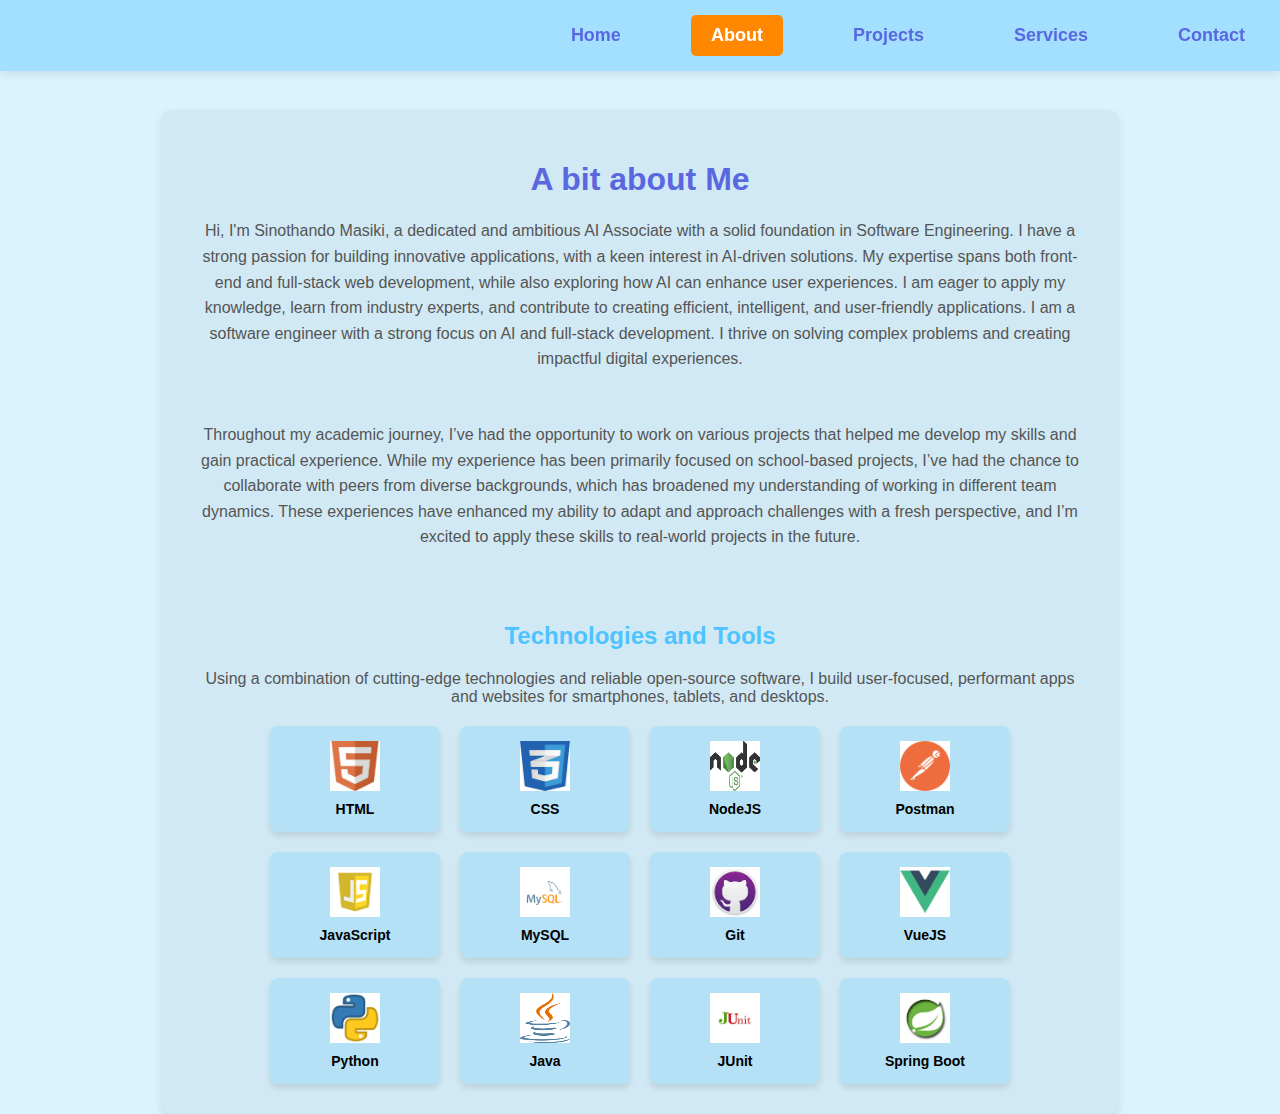
<file: about.html>
<!DOCTYPE html>
<html lang="en">
<head>
    <meta charset="UTF-8">
    <meta name="viewport" content="width=device-width, initial-scale=1.0">
    <title>About Me</title>

    <style>
        
body {
    font-family: Arial, sans-serif;
    background-color: #4dc4ff36;
    margin: 0;
    padding-top: 60px;
    display: flex;
    justify-content: center;
}

/* Navigation Bar */
nav {
    display: flex;
    justify-content: flex-end;
    align-items: center;
    padding: 15px 0 ;
    background: #a3e0ff;
    box-shadow: 0 2px 10px rgba(0, 0, 0, 0.1);
    position: fixed; /* Fix navbar at the top */
    top: 0; /* Stick to the top */
    left: 0;
    width: 100%;
    z-index: 1000; /* Ensures it's above other elements */
}

.logo {
    font-size: 22px;
    font-weight: bold;
}

.nav-links {
    list-style: none;
    display: flex;
}

.nav-links li {
    margin: 0 15px;
}

.nav-links a {
    text-decoration: none;
    color: black;
    font-size: 18px;
    font-weight: bold;
}

.theme-toggle {
    font-size: 20px;
    cursor: pointer;
}
.navbar ul {
  list-style: none;
  padding: 0;
  margin: 0;
  display: flex;
  justify-content: center; /* Center items */
  gap: 20px; /* Space between items */
}

/* Ensure each nav item is equal size */
.navbar ul li {
  flex: 1; /* Equal width */
  text-align: center;
}

/* Style the links */
.navbar ul li a {
  color: #5a68e0;;
  text-decoration: none;
  padding: 10px 20px;
  display: inline-block;
}

/* Fix hidden buttons issue */
.navbar ul li a:hover {
  background-color: #4dc3ff;
}

.nav-links a.active {
  background-color: #ff8800; /* Highlight color */
  font-weight: bold;
  border-radius: 5px;
  color: white;


}

@media (max-width: 768px) {
  .navbar ul {
    flex-direction: column; /* Stack items on small screens */
  }
}

.theme-toggle {
    font-size: 20px;
    cursor: pointer;
}


.about-section {
    width: 70%;
    gap: 20px;
    background: rgba(128, 128, 128, 0.089);
    padding: 30px;
    margin-top: 50px;
    border-radius: 10px;
    box-shadow: 0px 4px 10px rgba(0, 0, 0, 0.1);
    text-align: center;
 
}

.title {
    font-size: 32px;
    font-weight: bold;
    margin-bottom: 20px;
}

.sub-title {
    font-size: 24px;
    color: #4dc3ff;
    margin-top: 20px;
}

.about-content p {
    color: #555;
    font-size: 16px;
    line-height: 1.6;
}

.tech-tools p {
    color: #555;
    font-size: 16px;
    margin-bottom: 20px;
}
h1{
    color: #5a68e0;
}

.tech-list {
    display: flex;
    flex-wrap: wrap;
    justify-content: center;
    gap: 20px;
}

.tech-item {
    display: flex;
    flex-direction: column;
    align-items: center;
    background: #4dc4ff36;
    padding: 15px;
    border-radius: 8px;
    box-shadow: 0px 4px 6px rgba(0, 0, 0, 0.1);
    width: 140px;
}

.tech-item img {
    width: 50px;
    height: 50px;
    margin-bottom: 10px;
}

.tech-item span {
    font-size: 14px;
    font-weight: bold;
}

        </style>
</head>
<body>

    <section class="about-section">
        <h1 class="title">A bit about Me</h1>

        <div class="about-content">
            <p> Hi, I'm Sinothando Masiki, a dedicated and ambitious AI Associate with a solid foundation in Software Engineering. 
                I have a strong passion for building innovative applications, with a keen interest in AI-driven solutions. 
                My expertise spans both front-end and full-stack web development, while also exploring how AI can enhance user experiences.
                I am eager to apply my knowledge, learn from industry experts, and contribute to creating efficient, intelligent, and user-friendly applications.
                I am a software engineer with a strong focus on AI and full-stack development. I thrive on solving complex problems and creating impactful digital experiences.</p>
                <br>
                    <p>Throughout my academic journey, I’ve had the opportunity to work on various projects that helped me develop my skills and gain practical experience. 
                        While my experience has been primarily focused on school-based projects, I’ve had the chance to collaborate with peers from diverse backgrounds, 
                        which has broadened my understanding of working in different team dynamics. These experiences have enhanced my ability to adapt and approach challenges with a fresh perspective, 
                        and I’m excited to apply these skills to real-world projects in the future.</p>
        </div>
        <br>
        <br>

        <div class="tech-tools">
            <h2 class="sub-title">Technologies and Tools</h2>
            <p>Using a combination of cutting-edge technologies and reliable open-source software, I build user-focused, performant apps and websites for smartphones, tablets, and desktops.</p>

            <div class="tech-list">
                <div class="tech-item">
                    <img src="html.jfif" alt="C Language">
                    <span>HTML</span>
                </div>
                <div class="tech-item">
                    <img src="css.jfif" alt="TypeScript">
                    <span>CSS</span>
                </div>
                <div class="tech-item">
                    <img src="node.png" alt="Express">
                    <span>NodeJS</span>
                </div>
                <div class="tech-item">
                    <img src="post.png" alt="NodeJS">
                    <span>Postman</span>
                </div>
                <div class="tech-item">
                    <img src="js.png" alt="Postman">
                    <span>JavaScript</span>
                </div>
                <div class="tech-item">
                    <img src="mysql.png" alt="Dart">
                    <span>MySQL</span>
                </div>
                <div class="tech-item">
                    <img src="git.jfif" alt="Flutter">
                    <span>Git</span>
                </div>
                <div class="tech-item">
                    <img src="vue.png" alt="React Native">
                    <span>VueJS</span>
                </div>
                <div class="tech-item">
                    <img src="python.png" alt="HTML">
                    <span>Python</span>
                </div>
                <div class="tech-item">
                    <img src="java.png" alt="CSS">
                    <span>Java</span>
                </div>
                <div class="tech-item">
                    <img src="junit.jfif" alt="CSS">
                    <span>JUnit</span>
                </div>
                <div class="tech-item">
                    <img src="spring.jfif" alt="CSS">
                    <span>Spring Boot</span>
                </div>

            </div>
        </div>
    </section>
    <script src="script.js"></script>

</body>
</html>
</file>
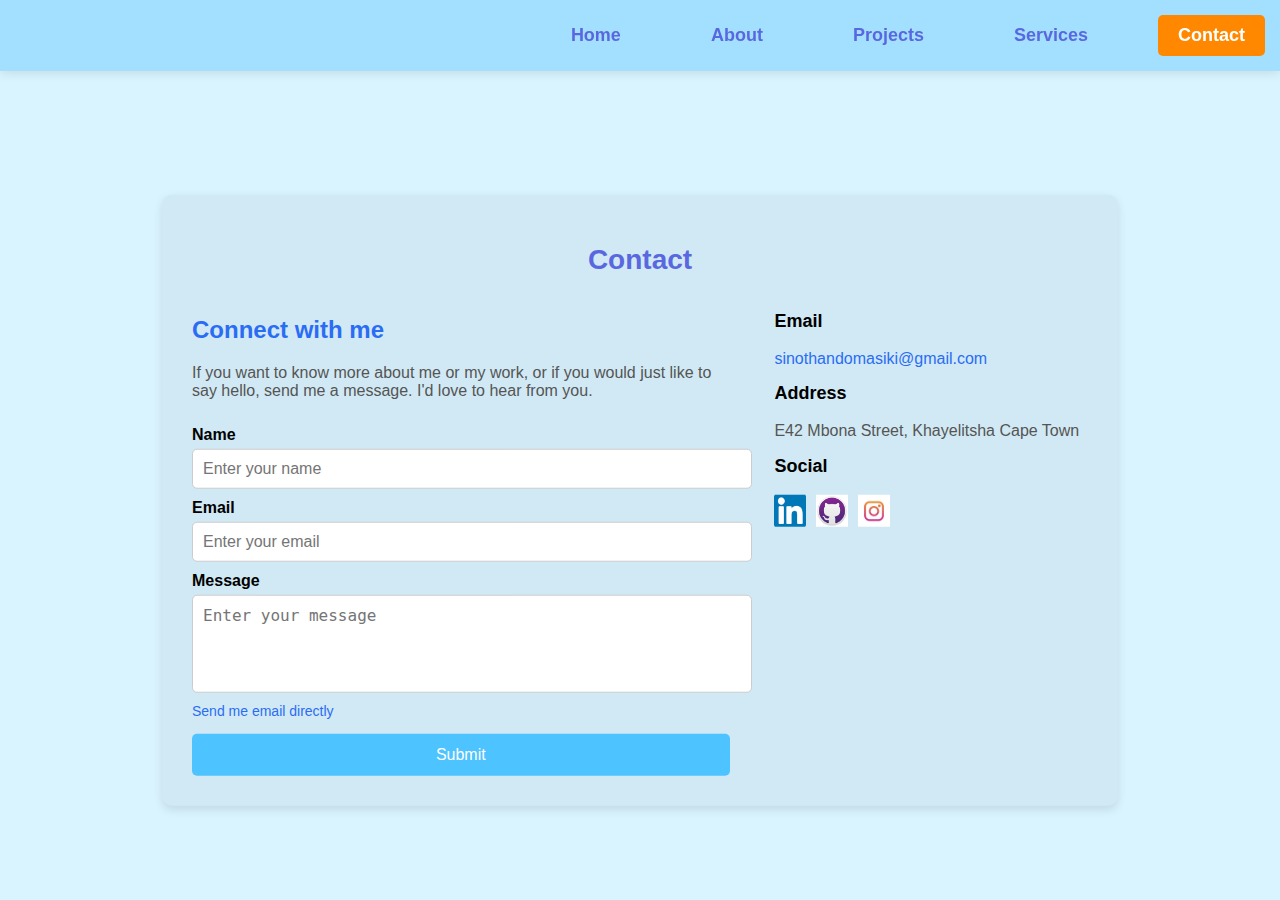
<file: contact.html>
<!DOCTYPE html>
<html lang="en">
<head>
    <meta charset="UTF-8">
    <meta name="viewport" content="width=device-width, initial-scale=1.0">
    <title>Contact</title>

    <style>

body {
    font-family: Arial, sans-serif;
    background-color: #4dc4ff36;
    margin: 0;
    padding: 0;
    display: flex;
    justify-content: center;
}

/* Navigation Bar */
nav {
    display: flex;
    justify-content: flex-end;
    align-items: center;
    padding: 15px 0;
    background: #a3e0ff;
    box-shadow: 0 2px 10px rgba(0, 0, 0, 0.1);
    position: fixed; /* Fix navbar at the top */
    top: 0; /* Stick to the top */
    left: 0;
    width: 100%;
    z-index: 1000; /* Ensures it's above other elements */
}

.logo {
    font-size: 22px;
    font-weight: bold;
}

.nav-links {
    list-style: none;
    display: flex;
}

.nav-links li {
    margin: 0 15px;
}

.nav-links a {
    text-decoration: none;
    color: black;
    font-size: 18px;
    font-weight: bold;
    padding: 10px 15px;
    display: inline-block;
    padding: 10px 15px;
    display: inline-block;
    
}

/* Fix hidden buttons issue */
.navbar ul li a:hover {
  background-color: #4dc3ff;
}

.nav-links a.active {
  background-color: #ff8800; /* Highlight color */
  font-weight: bold;
  border-radius: 5px;
  color: white;


}
.navbar ul {
  list-style: none;
  padding: 0;
  margin: 0;
  display: flex;
  justify-content: center; /* Center items */
  gap: 20px; /* Space between items */
}

/* Ensure each nav item is equal size */
.navbar ul li {
  flex: 1; /* Equal width */
  text-align: center;
}

/* Style the links */
.navbar ul li a {
  color: #5a68e0;;
  text-decoration: none;
  padding: 10px 20px;
  display: inline-block;
}





@media (max-width: 768px) {
  .navbar ul {
    flex-direction: column; /* Stack items on small screens */
  }
}

.theme-toggle {
    font-size: 20px;
    cursor: pointer;
}
h1{
    color: #5a68e0;
}


.contact-container {
    width: 70%;
    background: rgba(128, 128, 128, 0.089);
    padding: 30px;
    margin-top: 50px;
    border-radius: 10px;
    box-shadow: 0px 4px 10px rgba(0, 0, 0, 0.1);
    position: absolute;
    top: 50%;
    left: 50%;
    transform: translate(-50%, -50%);
}

.contact-title {
    text-align: center;
    font-size: 28px;
    font-weight: bold;
}

.contact-content {
    display: flex;
    justify-content: space-between;
    margin-top: 20px;
}

.left-section {
    width: 60%;
}

.left-section h2 {
    color: #2a6df4;
}

.left-section p {
    color: #555;
}

form {
    display: flex;
    flex-direction: column;
    margin-top: 10px;
}

label {
    font-weight: bold;
    margin-top: 10px;
}

input, textarea {
    width: 100%;
    padding: 10px;
    margin-top: 5px;
    border: 1px solid #ccc;
    border-radius: 5px;
    font-size: 16px;
}

textarea {
    resize: none;
}

.email-direct {
    margin-top: 10px;
    font-size: 14px;
    color: #2a6df4;
    text-decoration: none;
}

button {
    margin-top: 15px;
    padding: 12px;
    background-color: #4dc3ff;
    color: white;
    font-size: 16px;
    border: none;
    border-radius: 5px;
    cursor: pointer;
}

button:hover {
    background-color: #534bd4;
}

.right-section {
    width: 35%;
    text-align: left;
}

.contact-info h3 {
    font-size: 18px;
    font-weight: bold;
    margin-top: 15px;
}

.contact-info a {
    color: #2a6df4;
    text-decoration: none;
}

.contact-info p {
    color: #555;
}

.social-icons {
    display: flex;
    gap: 10px;
    margin-top: 10px;
}

.social-icons img {
    width: 32px;
    height: 32px;
}


    </style>
</head>
<body>

    <div class="contact-container">
        <h1 class="contact-title">Contact</h1>
        
        <div class="contact-content">
            <div class="left-section">
                <h2>Connect with me</h2>
                <p>If you want to know more about me or my work, or if you would just like to say hello, send me a message. I'd love to hear from you.</p>
                
                <form action="mailto:sinothandomasiki@gmail.com" method="POST">
                    <label for="name">Name</label>
                    <input type="text" id="name" name="name" placeholder="Enter your name" required>

                    <label for="email">Email</label>
                    <input type="email" id="email" name="email" placeholder="Enter your email" required>

                    <label for="message">Message</label>
                    <textarea id="message" name="message" placeholder="Enter your message" rows="4" required></textarea>

                    <a href="mailto:sinothandomasiki@gmail.com" class="email-direct">Send me email directly</a>
                    
                    <button type="submit">Submit</button>
                </form>
            </div>

            <div class="right-section">
                <div class="contact-info">
                    <h3>Email</h3>
                    <a href="mailto:sinothandomasiki@gmail.com">sinothandomasiki@gmail.com</a>

                    <h3>Address</h3>
                    <p>E42 Mbona Street, Khayelitsha Cape Town</p>

                    <h3>Social</h3>
                    <div class="social-icons">
                        <a href="https://www.linkedin.com/in/sinothando-masiki-54890417b"><img src="in.png" alt="Instagram"></a>
                        <a href="https://github.com/sinothando"><img src="git.jfif" alt="Website"></a>
                        <a href="https://www.instagram.com/sino_mask"><img src="insta.jfif" alt="LinkedIn"></a>
                    </div>
                </div>
            </div>
        </div>
    </div>
    <script src="script.js"></script>

</body>
</html>
</file>
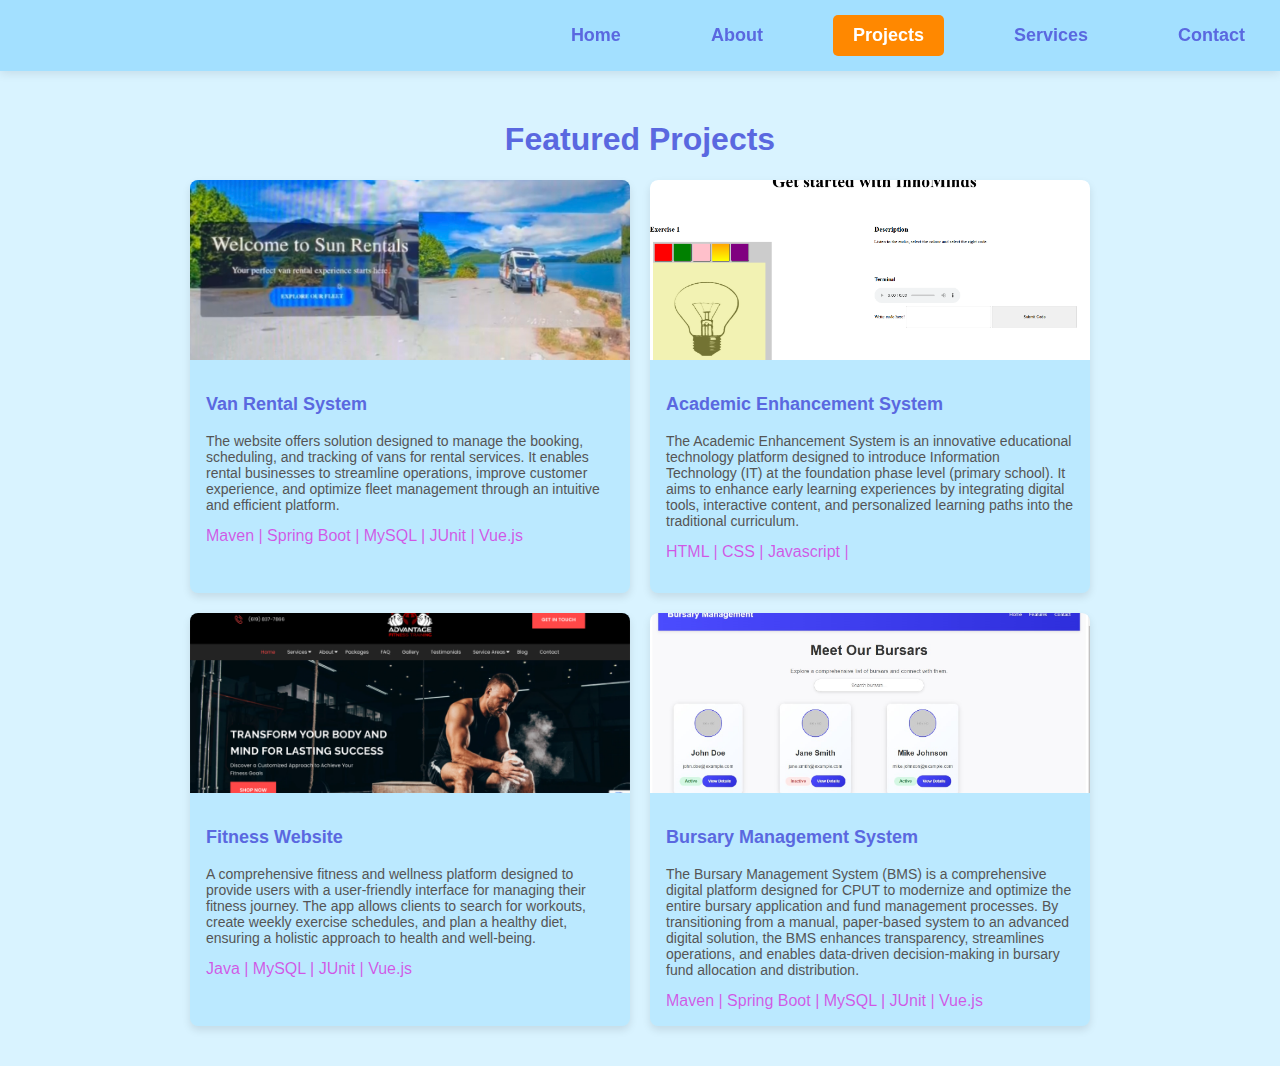
<file: proj.html>
<!DOCTYPE html>
<html lang="en">
<head>
    <meta charset="UTF-8">
    <meta name="viewport" content="width=device-width, initial-scale=1.0">
    <title>Project Showcase</title>
   
</head>
<style>
body {
    font-family: Arial, sans-serif;
    background-color: #4dc4ff36;
    margin: 0;
    padding-top: 60px;
    display: flex;
    text-align: center;
}
nav {
    display: flex;
    justify-content: flex-end;
    align-items: center;
    padding: 15px 0;
    background: #a3e0ff;
    box-shadow: 0 2px 10px rgba(0, 0, 0, 0.1);
    position: fixed; /* Fix navbar at the top */
    top: 0; /* Stick to the top */
    left: 0;
    width: 100%;
    z-index: 1000; /* Ensures it's above other elements */
}

.logo {
    font-size: 22px;
    font-weight: bold;
}

.nav-links {
    list-style: none;
    display: flex;
}

.nav-links li {
    margin: 0 15px;
}

.nav-links a {
    text-decoration: none;
    color: black;
    font-size: 18px;
    font-weight: bold;
}
.navbar ul {
  list-style: none;
  padding: 0;
  margin: 0;
  display: flex;
  justify-content: center; /* Center items */
  gap: 20px; /* Space between items */
}

/* Ensure each nav item is equal size */
.navbar ul li {
  flex: 1; /* Equal width */
  text-align: center;
}

/* Style the links */
.navbar ul li a {
  color: #5a68e0;;
  text-decoration: none;
  padding: 10px 20px;
  display: inline-block;
}

/* Fix hidden buttons issue */
.navbar ul li a:hover {
  background-color: #4dc3ff;
}

.navbar ul li a.active {
  background-color: #ff8800; /* Highlight color */
  font-weight: bold;
  border-radius: 5px;
  color: white;
}

@media (max-width: 768px) {
  .navbar ul {
    flex-direction: column; /* Stack items on small screens */
  }
}


.projects {
    padding: 40px 20px;
    max-width: 900px;
    margin: auto;
}
h1{
    color: #5a68e0;
}

.projects h2 {
    color: #5a68e0;
    font-size: 24px;
    text-align: left;
    margin-bottom: 20px;
}

.projects-container {
    display: grid;
    grid-template-columns: repeat(2, 1fr);
    grid-auto-rows: 1fr; /* Ensures all rows have equal height */
    gap: 20px;
    align-items: stretch; /* Ensures all cards have equal height */
}

.project-card {
    display: flex;
    background: #4dc4ff36;
    border-radius: 8px;
    box-shadow: 0 4px 8px rgba(0, 0, 0, 0.1);
    overflow: hidden;
    text-align: left;
    flex-direction: column;
    justify-content: space-between; /* Distributes content evenly */
    height: 100%; /* Makes all cards equal height */

   
}

.project-card img {
    width: 100%;
    height: 180px;
    object-fit: cover;
}

.project-content {
    padding: 16px;
    flex-grow: 1; /* Ensures content fills the card evenly */
}

.project-content h3 {
    font-size: 18px;
    font-weight: bold;
    color: #5a68e0;
}

.project-content p {
    font-size: 14px;
    color: #555;
}

.tech-stack{
    color: rgba(218, 20, 218, 0.685);

}

.read-more:hover {
    background-color: #0037e0;
}
</style>

<body>

    <section class="projects">
        <h1>Featured Projects</h1>
          <div class="projects-container">
           
            <div class="project-card">
                <img src="hire.jpg" alt="Technology Acquisitions 2021">
                <div class="project-content">
                    <h3>Van Rental System</h3>
                    <p>The website offers solution designed to manage the booking, scheduling, and tracking of vans for rental services. 
                        It enables rental businesses to streamline operations, improve customer experience, 
                        and optimize fleet management through an intuitive and efficient platform.</p>
    
                        <div class="tech-stack">
                            Maven | Spring Boot | MySQL | JUnit | Vue.js
                        </div>
                </div>
            </div>

            <div class="project-card">
                <img src="Inno.PNG" alt="Technology Acquisitions 2021">
                <div class="project-content">
                    <h3>Academic Enhancement System</h3>
                    <p>The Academic Enhancement System is an innovative educational technology platform designed to introduce Information Technology (IT) 
                        at the foundation phase level (primary school). It aims to enhance early learning experiences by integrating digital tools, interactive content,
                         and personalized learning paths into the traditional curriculum.</p>
                    
                         <div class="tech-stack">
                            HTML | CSS | Javascript | 
                        </div>
                </div>
            </div>

            <div class="project-card">
                <img src="fit.png" alt="Technology Acquisitions 2021">
                <div class="project-content">
                    <h3>Fitness Website</h3>
                    <p>A comprehensive fitness and wellness platform designed to provide users with a user-friendly interface for managing their fitness journey. 
                        The app allows clients to search for workouts, create weekly exercise schedules, and plan a healthy diet, ensuring a holistic approach to health and well-being.</p>
                    
                        <div class="tech-stack">
                            Java | MySQL | JUnit | Vue.js
                       </div>
                </div>
            </div>

            <div class="project-card">
                <img src="bursary.jpg" alt="Technology Acquisitions 2021">
                <div class="project-content">
                    <h3>Bursary Management System</h3>
                    <p>The Bursary Management System (BMS) is a comprehensive digital platform designed for CPUT to modernize and optimize the entire bursary application and fund management processes.
                        By transitioning from a manual, paper-based system to an advanced digital solution, the BMS enhances transparency, streamlines operations, and enables data-driven decision-making in bursary fund allocation and distribution.</p>
                    
                        <div class="tech-stack">
                            Maven | Spring Boot | MySQL | JUnit | Vue.js
                        </div>
                </div>
            </div>
        </div>
    </section>
    <script src="script.js"></script>


</body>
</html>
</file>
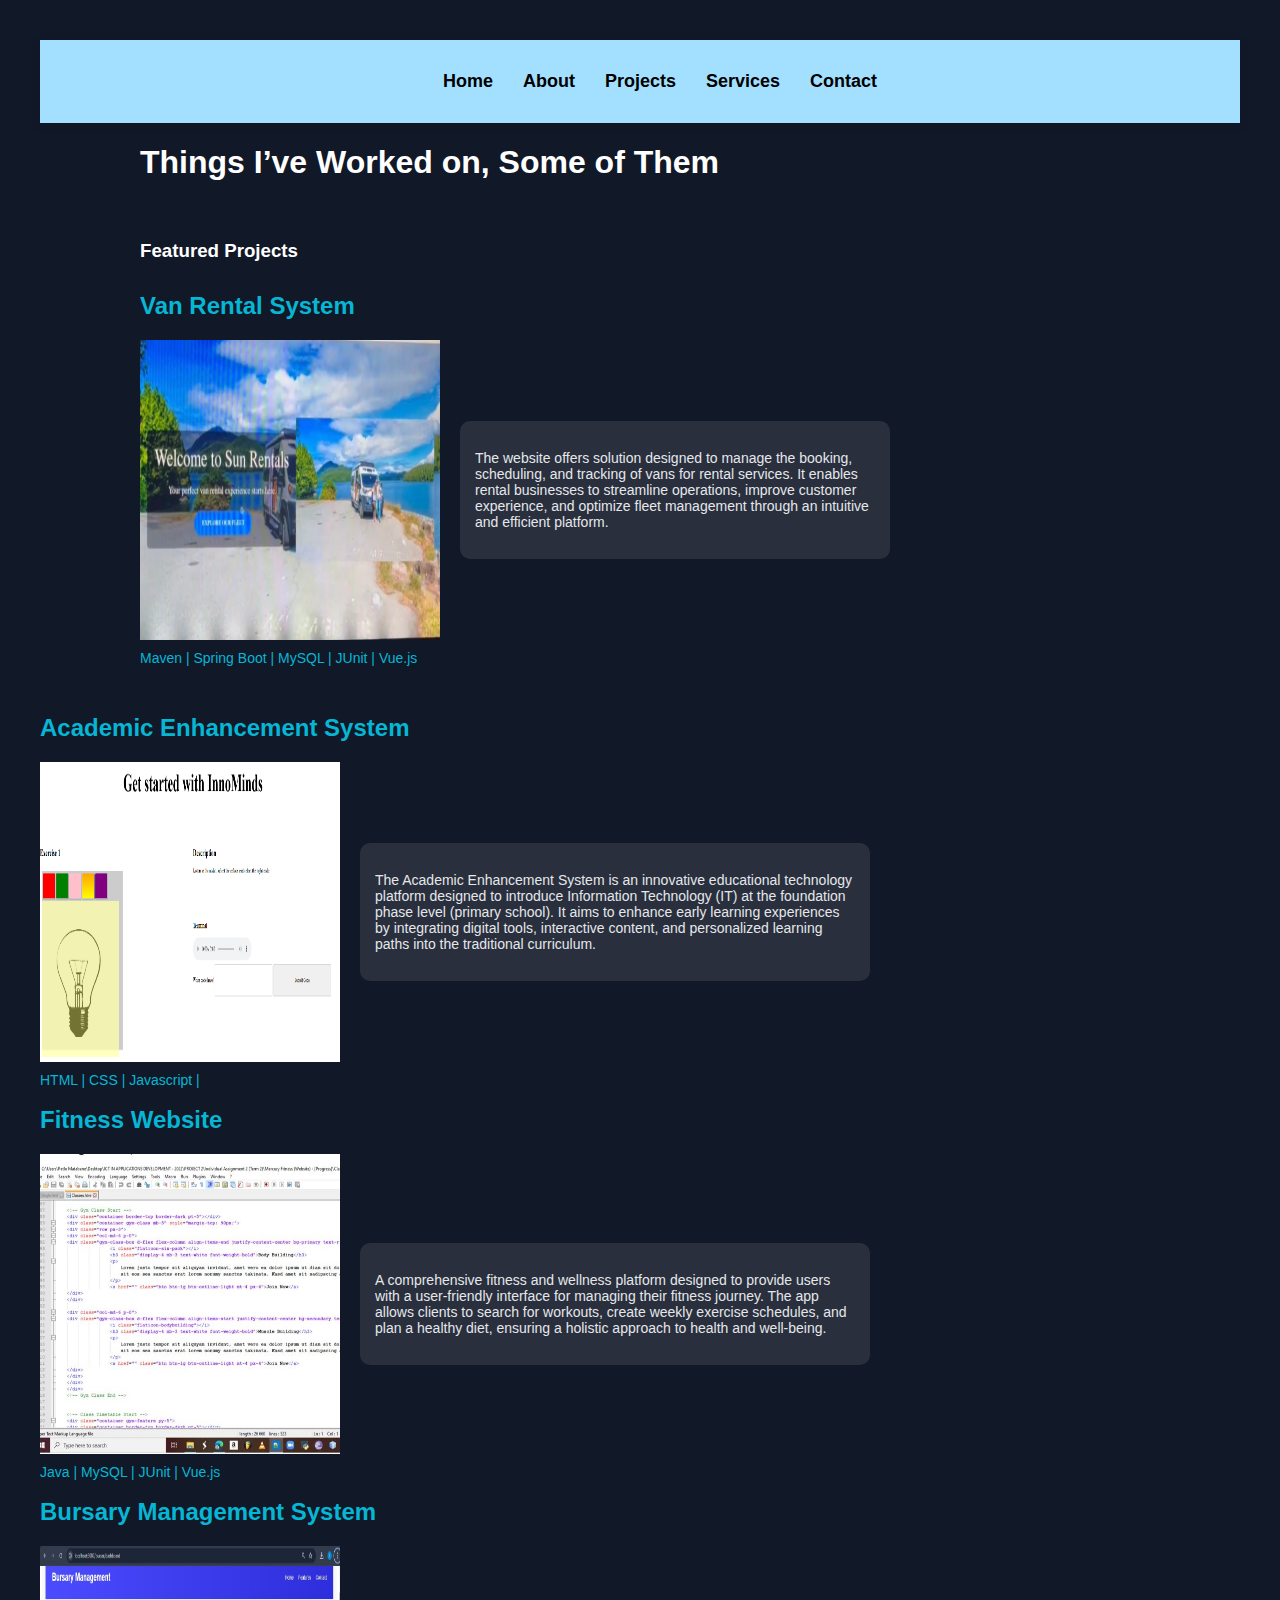
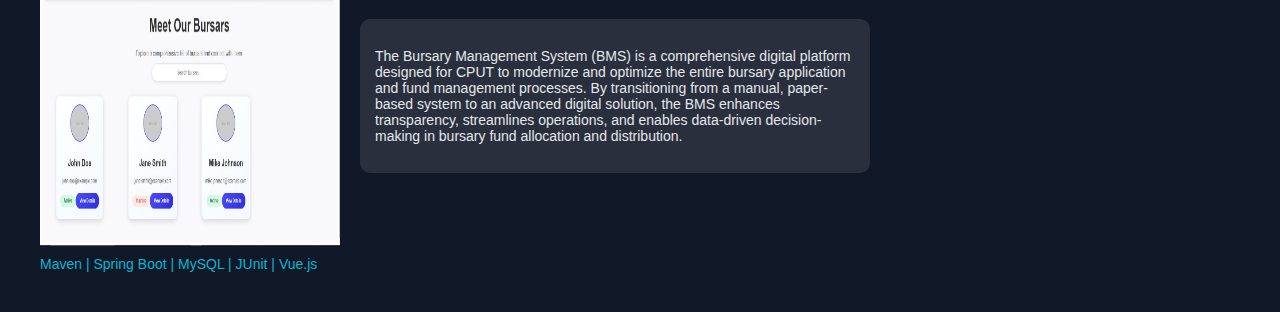
<file: Projects.html>
<!DOCTYPE html>
<html lang="en">
<head>
    <meta charset="UTF-8">
    <meta name="viewport" content="width=device-width, initial-scale=1.0">
    <title>Featured Projects</title>
    <style>
        body {
            font-family: Arial, sans-serif;
            background-color: #111827; /* Dark background */
            color: white;
            margin: 0;
            padding: 40px;
        }
        /* Navigation Bar */
nav {
    display: flex;
    justify-content: flex-end;
    align-items: center;
    padding: 15px 5%;
    background: #a3e0ff;
    box-shadow: 0 2px 10px rgba(0, 0, 0, 0.1);
}

.logo {
    font-size: 22px;
    font-weight: bold;
}

.nav-links {
    list-style: none;
    display: flex;
}

.nav-links li {
    margin: 0 15px;
}

.nav-links a {
    text-decoration: none;
    color: black;
    font-size: 18px;
    font-weight: bold;
}

.theme-toggle {
    font-size: 20px;
    cursor: pointer;
}

        .container {
            max-width: 1000px;
            margin: auto;
            
        }
        h1 {
            font-size: 32px;
            font-weight: bold;
            text-align: left;
        }
        .featured-project {
            margin-top: 30px;
        }
        .featured-project h3 {
            color: #9CA3AF; /* Gray text */
            font-size: 16px;
            margin-bottom: 5px;
        }
        .project-title {
            color: #06B6D4; /* Cyan text */
            font-size: 24px;
            font-weight: bold;
            text-decoration: none;
        }
        .project-content {
            display: flex;
            align-items: center;
            gap: 20px;
            margin-top: 20px;
        }
        .project-image {
            position: relative;
            width: 60%;
            height: 250px;
            background-size: cover;
            border-radius: 10px;
        }
        .project-description {
            background-color: rgba(255, 255, 255, 0.1);
            padding: 15px;
            border-radius: 10px;
            max-width: 40%;
        }
        .project-description p {
            font-size: 14px;
            color: #E5E7EB; /* Light gray text */
        }
        .tech-stack {
            color: #06B6D4;
            font-size: 14px;
            margin-top: 10px;
        }

        .card {
            background: #b0c8d4c9;
           
        }
        .feature{
            justify-content: flex-end;

        }
        .project{
            justify-content: flex-end;

        }
    </style>
</head>
<body>

    <div class="container">
        <h1>Things I’ve Worked on, Some of Them</h1>
        <br>
        <h3>Featured Projects</h3>

       
        <div class="featured-project">
            <a href="#" class="project-title">Van Rental System</a>

            <div class="project-content">
                    <img src="hire.jpg" alt="My Logo" width="300px" height="300px">
                
                <div class="project-description">
                    <p>The website offers solution designed to manage the booking, scheduling, and tracking of vans for rental services. 
                       It enables rental businesses to streamline operations, improve customer experience, 
                       and optimize fleet management through an intuitive and efficient platform.</p>
                </div>
            
            </div>

            <div class="tech-stack">
                Maven | Spring Boot | MySQL | JUnit | Vue.js
            </div>
        </div>
    </div>
    <br>

    <div class="featured-project">
        <a href="#" class="project-title">Academic Enhancement System</a>

        <div class="project-content">
                <img src="Inno.PNG" alt="My Logo" width="300px" height="300px">
            
            <div class="project-description">
                <p>The Academic Enhancement System is an innovative educational technology platform designed to introduce Information Technology (IT) 
                    at the foundation phase level (primary school). It aims to enhance early learning experiences by integrating digital tools, interactive content,
                     and personalized learning paths into the traditional curriculum.</p>
            </div>
        
        </div>

        <div class="tech-stack">
            HTML | CSS | Javascript | 
        </div>
    </div>
</div>
<br>
<div class="feature">
    <a href="#" class="project-title">Fitness Website</a>

    <div class="project-content">
            <img src="fitness.jpeg" alt="My Logo" width="300px" height="300px" >
        
        <div class="project-description">
            <p>A comprehensive fitness and wellness platform designed to provide users with a user-friendly interface for managing their fitness journey. 
                The app allows clients to search for workouts, create weekly exercise schedules, and plan a healthy diet, ensuring a holistic approach to health and well-being.</p>
        </div>
    
    </div>

    <div class="tech-stack">
         Java | MySQL | JUnit | Vue.js
    </div>
</div>
</div>
<br>
<div class="project-t">
    <a href="#" class="project-title">Bursary Management System</a>

    <div class="project-content">
            <img src="bursary.jpg" alt="My Logo" width="300px" height="300px">
        
        <div class="project-description">
            <p>The Bursary Management System (BMS) is a comprehensive digital platform designed for CPUT to modernize and optimize the entire bursary application and fund management processes.
                 By transitioning from a manual, paper-based system to an advanced digital solution, the BMS enhances transparency, streamlines operations, and enables data-driven decision-making in bursary fund allocation and distribution.</p>
        </div>
    
    </div>

    <div class="tech-stack">
        Maven | Spring Boot | MySQL | JUnit | Vue.js
    </div>
</div>
</div>
<script src="script.js"></script>


</body>
</html>
</file>
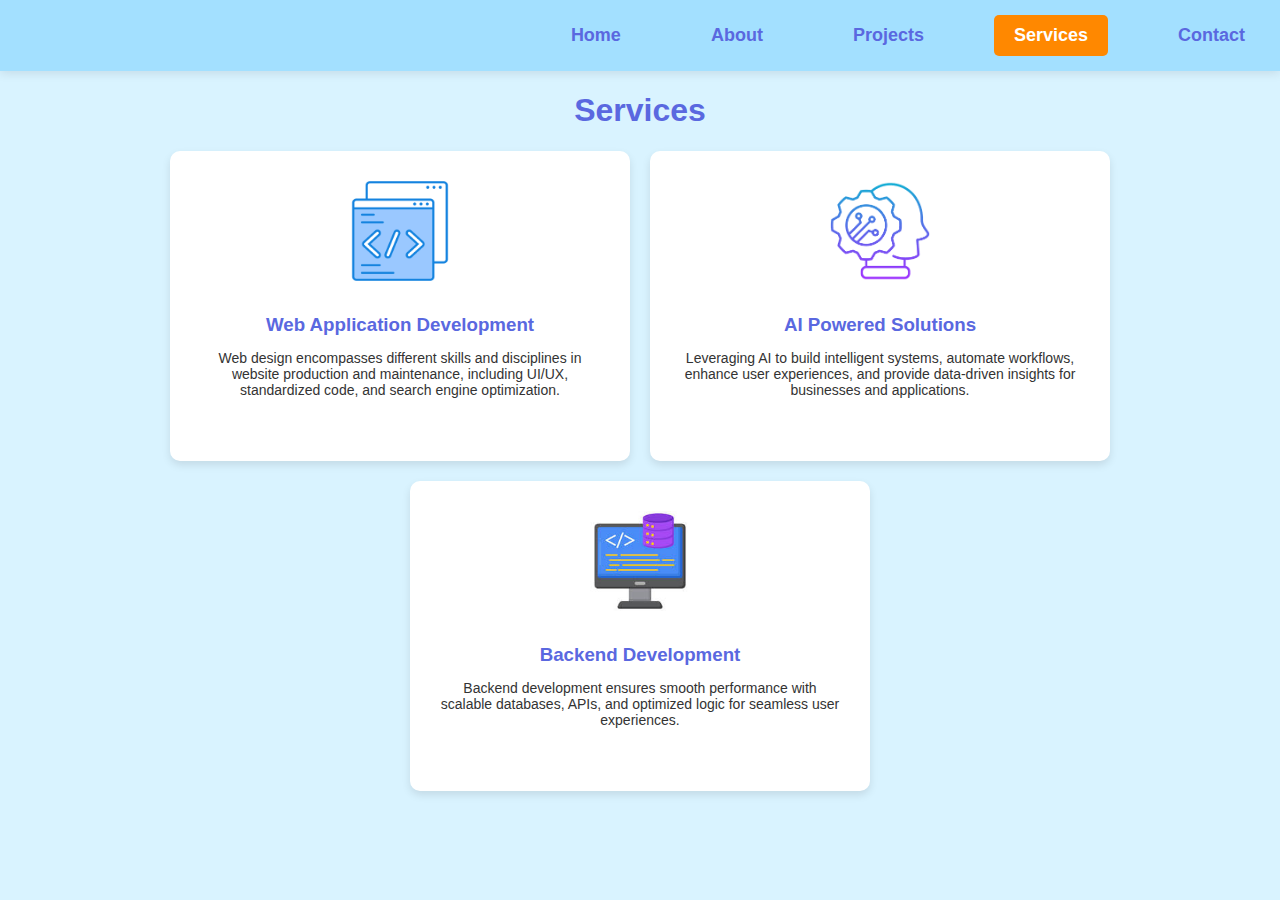
<file: services.html>
<!DOCTYPE html>
<html lang="en">
<head>
    <meta charset="UTF-8">
    <meta name="viewport" content="width=device-width, initial-scale=1.0">
    <title>What I Provide</title>
    <style>
        body {
            font-family: Arial, sans-serif;
            background-color: #4dc4ff36;
            margin: 0;
            padding: 0;
            text-align: center;
        }
        /* Navigation Bar */
nav {
    display: flex;
    justify-content: flex-end;
    align-items: center;
    padding: 15px 0;
    background: #a3e0ff;
    box-shadow: 0 2px 10px rgba(0, 0, 0, 0.1);
}

.logo {
    font-size: 22px;
    font-weight: bold;
}

.nav-links {
    list-style: none;
    display: flex;
}

.nav-links li {
    margin: 0 15px;
}

.nav-links a {
    text-decoration: none;
    color: black;
    font-size: 18px;
    font-weight: bold;
}
.navbar ul {
  list-style: none;
  padding: 0;
  margin: 0;
  display: flex;
  justify-content: center; /* Center items */
  gap: 20px; /* Space between items */
}

/* Ensure each nav item is equal size */
.navbar ul li {
  flex: 1; /* Equal width */
  text-align: center;
}

/* Style the links */
.navbar ul li a {
  color: #5a68e0;;
  text-decoration: none;
  padding: 10px 20px;
  display: inline-block;
}

/* Fix hidden buttons issue */
.navbar ul li a:hover {
  background-color: #4dc3ff;
}

.nav-links a.active {
  background-color: #ff8800; /* Highlight color */
  font-weight: bold;
  border-radius: 5px;
  color: white;


}

@media (max-width: 768px) {
  .navbar ul {
    flex-direction: column; /* Stack items on small screens */
  }
}

.theme-toggle {
    font-size: 20px;
    cursor: pointer;
}


        h1{
            color: #5a68e0;

        }
        h2 {
            color: #4dc3ff;
            text-align: left; /* Align text to the left */
            margin-left: 50px;
        }
        .container {
            display: flex;
            justify-content: center;
            gap: 20px;
            flex-wrap: wrap;
        }
        .card {
            background: white;
            padding: 30px;
            border-radius: 10px;
            box-shadow: 0 4px 8px rgba(0, 0, 0, 0.1);
            width: 400px;
            height: 250px;
            text-align: center;
        }
        .card img {
            width: 100px;
            margin-bottom: 10px;
        }
        .card h3 {
            margin-bottom: 10px;
            color: #5a68e0;
        }
        .card p {
            font-size: 14px;
            color: #333;
        }
    </style>
</head>
<body>
    <h1>Services</h1>


    <div class="container">
        <div class="card">
            <img src="webApp.png" alt="Web Development">
            <h3>Web Application Development</h3>
            <p>Web design encompasses different skills and disciplines in website production and maintenance, including UI/UX, standardized code, and search engine optimization.</p>
        </div>

        <div class="card">
            <img src="AI.png" alt="AI">
            <h3>AI Powered Solutions</h3>
            <p>Leveraging AI to build intelligent systems, automate workflows, enhance user experiences, and provide data-driven insights for businesses and applications.</p>
        </div>

        <div class="card">
            <img src="backend.jfif" alt="Backend Development">
            <h3>Backend Development</h3>
            <p>Backend development ensures smooth performance with scalable databases, APIs, and optimized logic for seamless user experiences.</p>
        </div>
    </div>
    <script src="script.js"></script>

</body>
</html>
</file>
